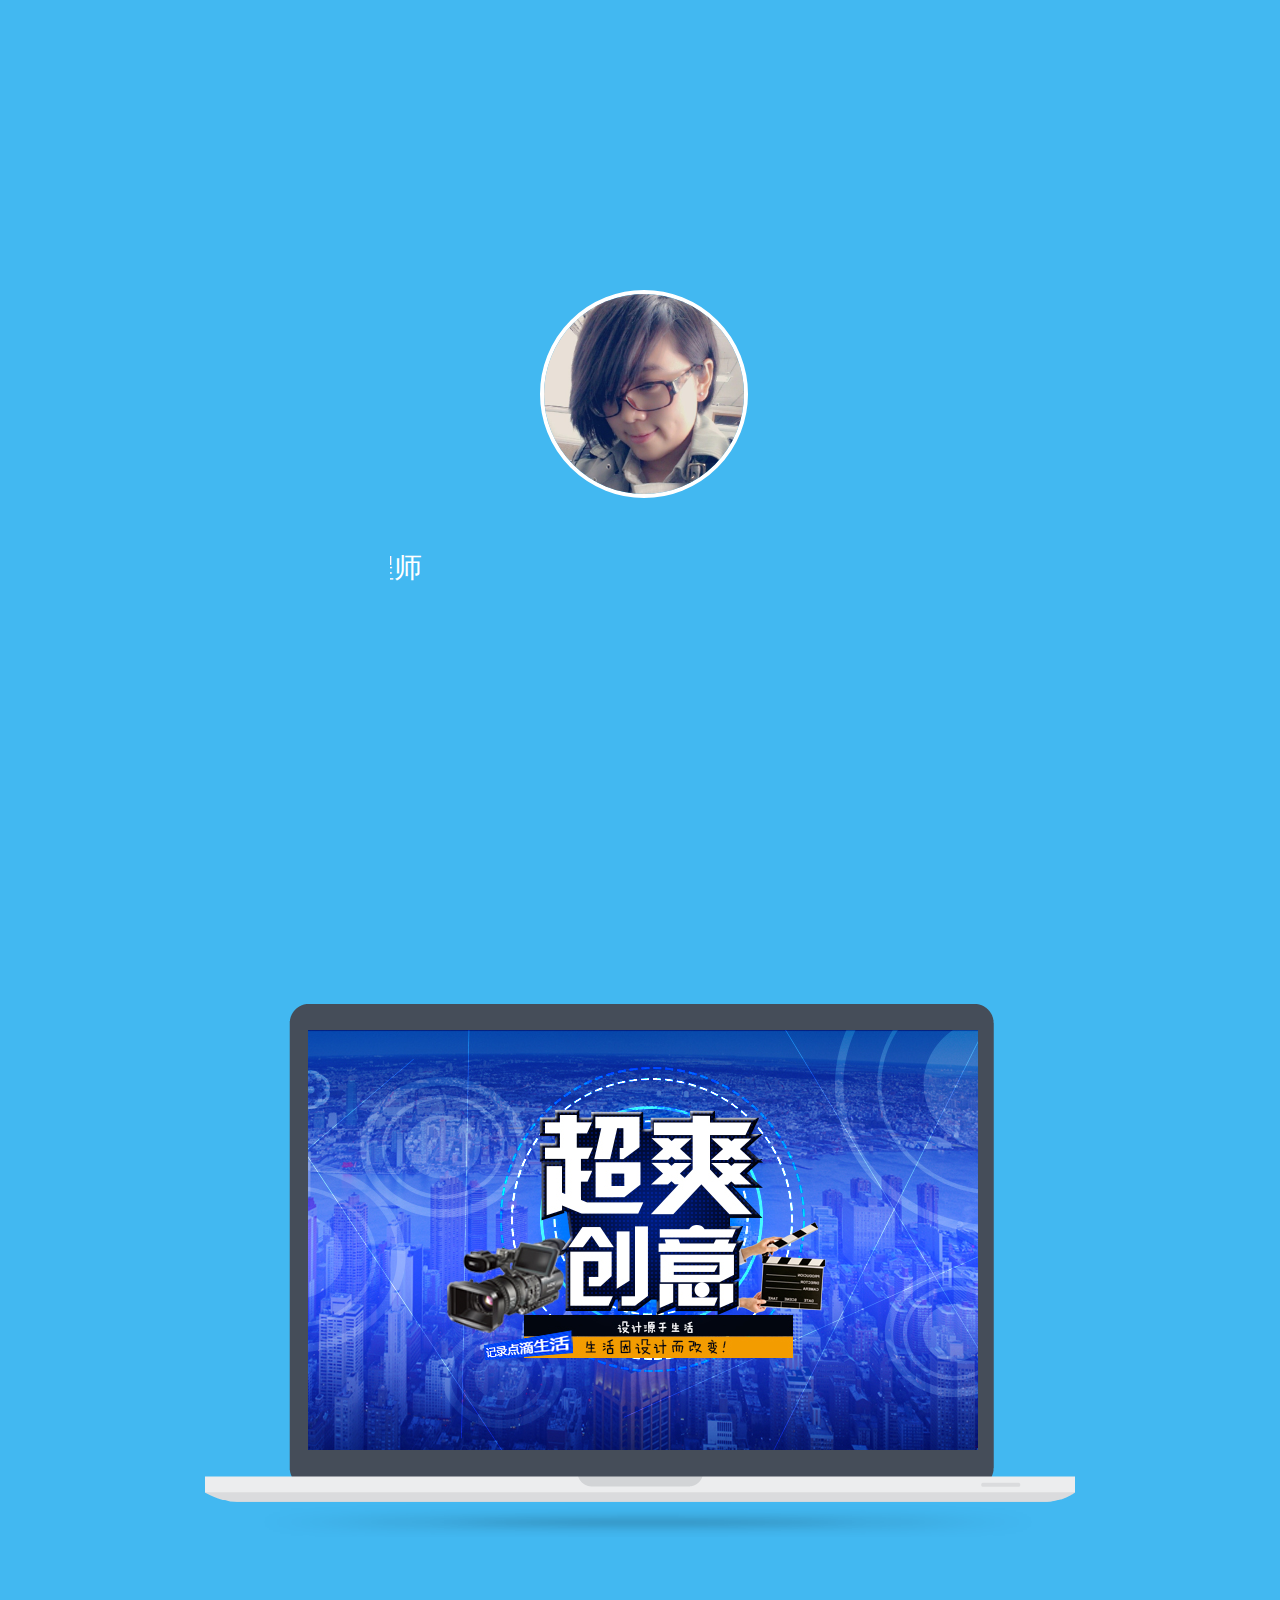
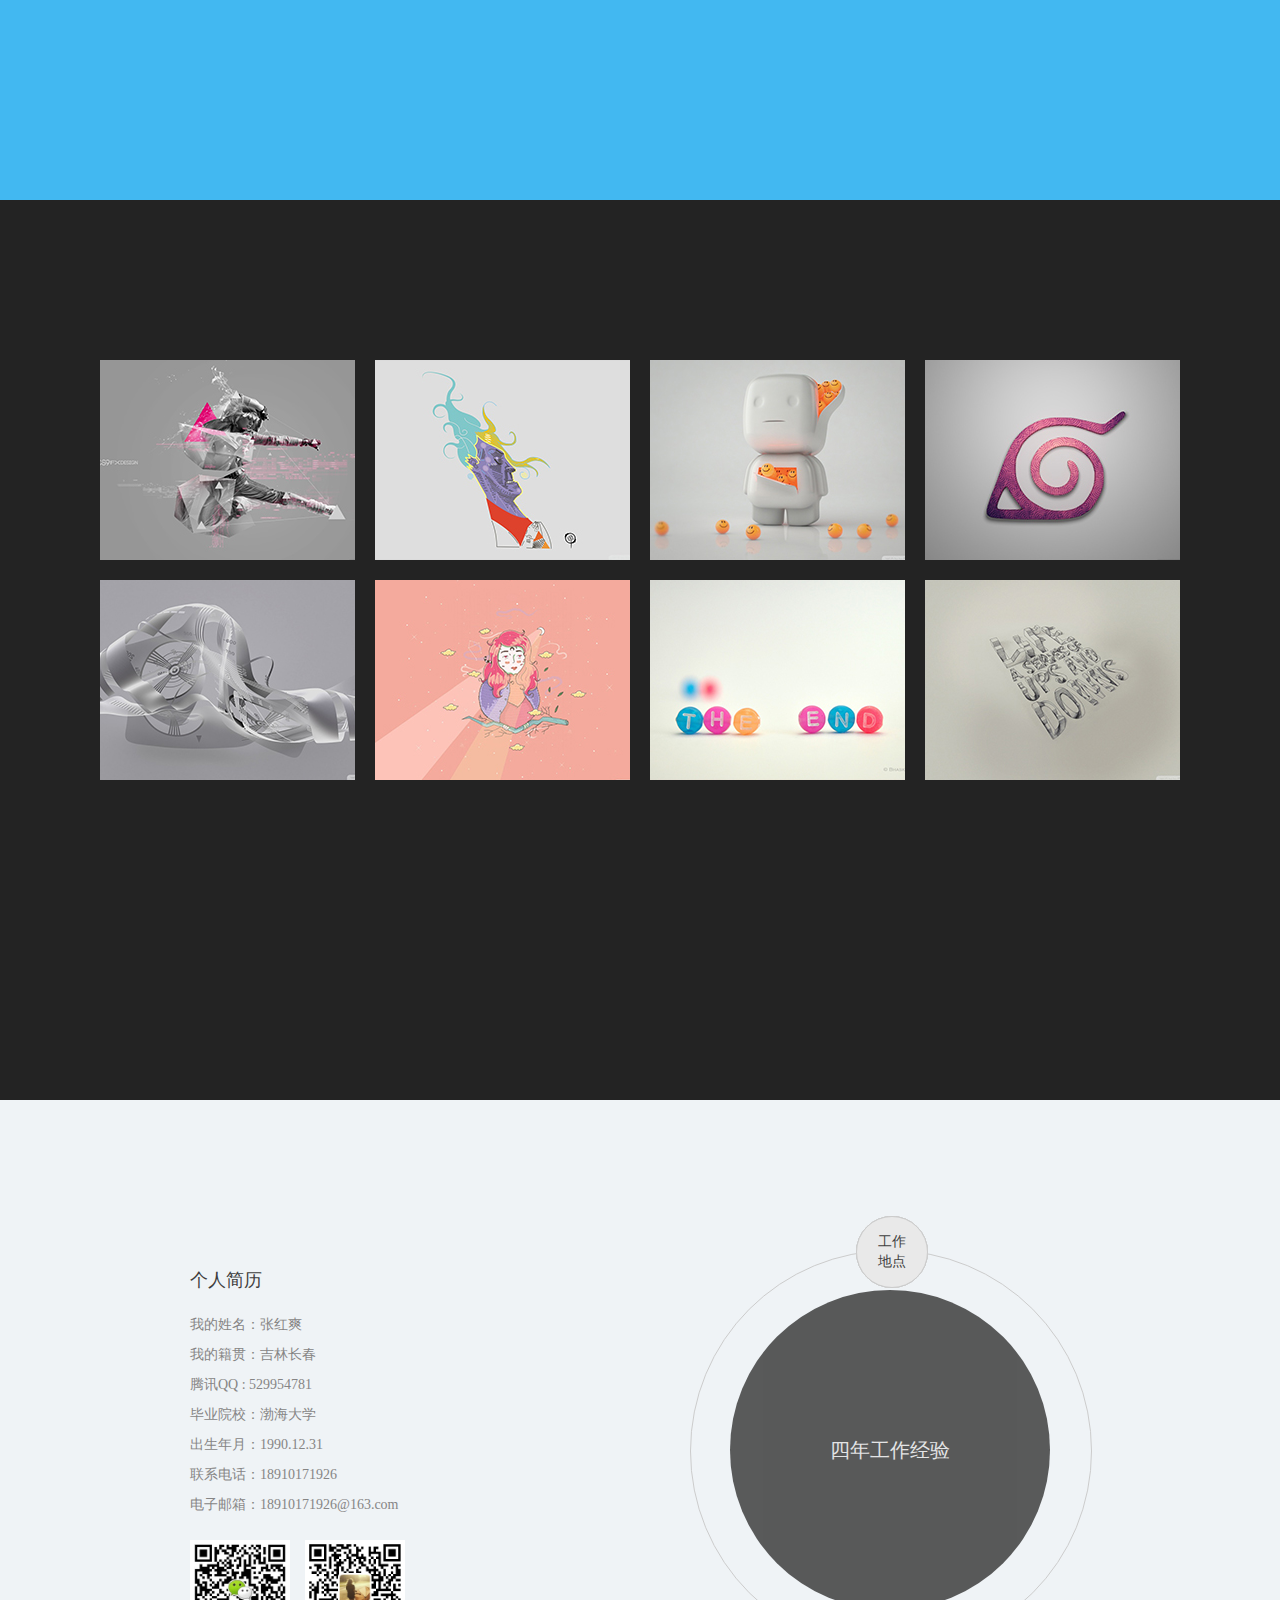
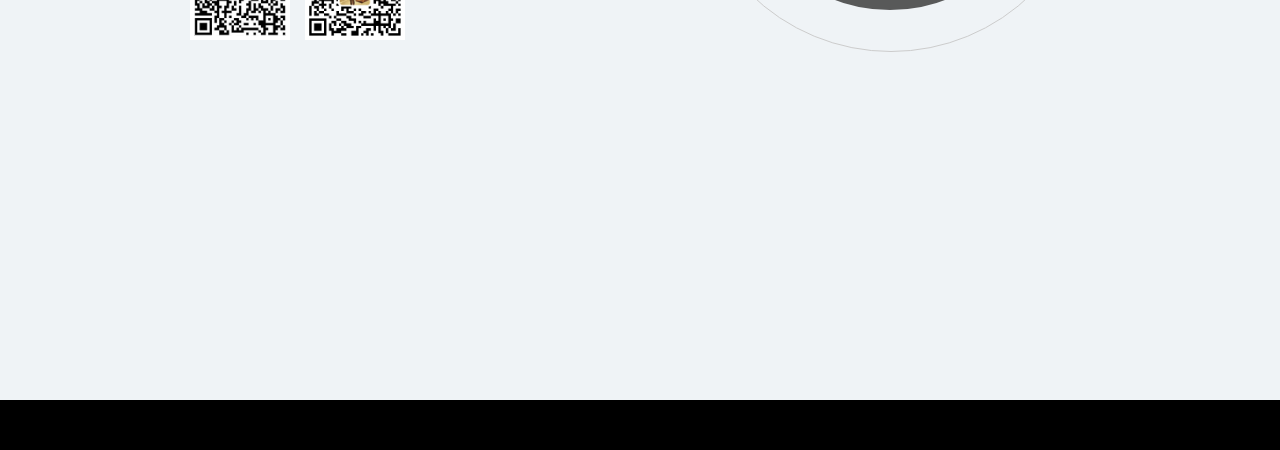
<file: index.html>
<!DOCTYPE html >
<html xmlns="http://www.w3.org/1999/xhtml">
<head>
<meta http-equiv="Content-Type" content="text/html; charset=utf-8" />
<title>Welcom to cool_design</title>
<link href="css/style.css" rel="stylesheet" type="text/css" />
<script src="js/move.js"></script>
<script src="js/all.js"></script>
</head>

<body>
<div id="all">
	<div id="all_in">
        <div id="nav">
            <div class="nav_in">
            	<div class="nav_left" id="nav_left">
                
                </div>
                <div class="nav_right">
                	<ul>
                    	<li><a href="javascript:;">简介</a></li>
                    	<li><a href="javascript:;">平面设计</a></li>
                    	<li><a href="javascript:;">效果展示</a></li>
                    	<li><a href="javascript:;">个人简历</a></li>
                    </ul>
                </div>
            </div>
        </div>
        <div id="top">
       	   <div class="top_in">
             <img src="images/exchange.jpg" />
           </div>
           <div class="layer"></div>
           <div class="slideUp" id="slideUp"></div>
           <div class="mine" id="mine">
                <div class="img" id="img">
                	<img src="images/psb.jpg" width="200" /> 
                </div>
                <p class="p1" id="p1">做一名认真诚恳优秀的web前端工程师</p>
                <p class="p2" id="p2">从用户行为打造活动交互设计闭环</p>
                <div class="arrow" id="arrow">
                    <img src="images/action.png" width="12" height="8" />
                </div>
            </div>
       	</div>
        <div id="second">
        	<div class="second_in">
            	<div class="ul_outer" id="ul_outer">
                	<a href="javascript:;" class="prev"><img src="images/prev.png"/></a>
                	<a href="javascript:;" class="next"><img src="images/next.png"/></a>
                    <ul>
                        <li><a href="javascript:;"><img src="images/1.jpg"></a></li>
                        <li><a href="javascript:;"><img src="images/2.jpg"></a></li>
                        <li><a href="javascript:;"><img src="images/3.jpg"></a></li>
                        <li><a href="javascript:;"><img src="images/4.jpg"></a></li>
                        <li><a href="javascript:;"><img src="images/5.jpg"></a></li>
                        <li><a href="javascript:;"><img src="images/6.jpg"></a></li>
                    </ul>
                    <span></span>
                    <h3>我未来的工作室哦</h3>
                </div>
            </div>
        </div>
        <div id="web_design">
        	<div class="web_design_in">
            	<ul>
                	<li>
                    	<img src="images/11.jpg">
                        <span></span>
                        <a href="photoWall.html" target="_blank">照片墙案例</a>
                    </li>
                	<li>
                    	<img src="images/22.jpg">
                        <span></span>
                        <a href="Sepmove.html" target="_blank">分块运动</a>
                    </li>
                	<li>
                    	<img src="images/33.jpg">
                        <span></span>
                        <a href="appleList.html" target="_blank">苹果菜单</a>
                    </li>
                	<li>
                    	<img src="images/44.jpg">
                        <span></span>
                        <a href="showPic.html" target="_blank">作品展示</a>
                    </li>
                	<li>
                    	<img src="images/55.jpg">
                        <span></span>
                        <a href="page.html" target="_blank">分页展示</a>
                    </li>
                	<li>
                    	<img src="images/66.jpg">
                        <span></span>
                        <a href="iphone.html" target="_blank">iphone查看器</a>
                    </li>
                	<li>
                    	<img src="images/77.jpg">
                        <span></span>
                        <a href="slide_JQ.html" target="_blank">JQUERY运功</a>
                    </li>
                	<li>
                    	<img src="images/88.jpg">
                        <span></span>
                        <a href="clock.html" target="_blank">时钟</a>
                    </li>
                </ul>
            </div>
      </div>
        <div id="contact">
        	<div class="contact_in">
           	  <div class="about">
                	<h3>个人简历</h3>
                	<ul>
                    	<li>我的姓名：张红爽</li>
                        <li>我的籍贯：吉林长春</li>
                    	<li>腾讯QQ  : 529954781</li>
                    	<li>毕业院校：渤海大学</li>
                    	<li>出生年月：1990.12.31</li>
                    	<li>联系电话：18910171926</li>
                    	<li>电子邮箱：18910171926@163.com</li>
                    </ul>
                    <div>
                    	<span><img src="images/code.png" width="100" height="100"></span>
                    	<span><img src="images/sina.png" width="100" height="100"></span>
                    </div>
                </div>
            	<div class="contactMe" id="contactMe">
                	<div class="contactBtn" id="contactBtn">
                    	<!--<li class="one" style="background:#42b8f1; border:none; color:#fff;">工作<br>经验</li>
                    	<li class="two">求职<br>意向</li>
                    	<li class="three">专业<br>技能</li>
                    	<li class="four">工作<br>地点</li>-->
                    </div>
                    <div class="contactCon" id="divs">
                    	<div style="display:block;">
                            <p class="p1">四年工作经验</p>
                        </div>
                    	<div>
                            <p class="p2">WEB前端工程师</p>
                        </div>
                    	<div class="more">
                            <p>1.精通DIV+CSS,XHTML，JS,Ajax,Json等Web前端开发技术；</p>
                            <p>2.精通JQuery等框架，对Javascript性能优化、兼容性、安全性有所了解；</p>
                            <p>3.熟悉各种主流浏览器兼容性问题；</p>
                            <p>4.精通应用PS、AI、FW、DW等软件；</p>
                            <p>5.精通js模块化设计，如seajs；</p>
                            <p>6.简单了解HTML5和CSS3；</p>
                            <p>6.熟悉PHP语言；</p>
                        </div>
                    	<div>
                            <p class="p3">长春</p>
                        </div>
                    </div>
                </div>
            </div>
        </div>
    </div>
</div>
</body>
</html>
</file>
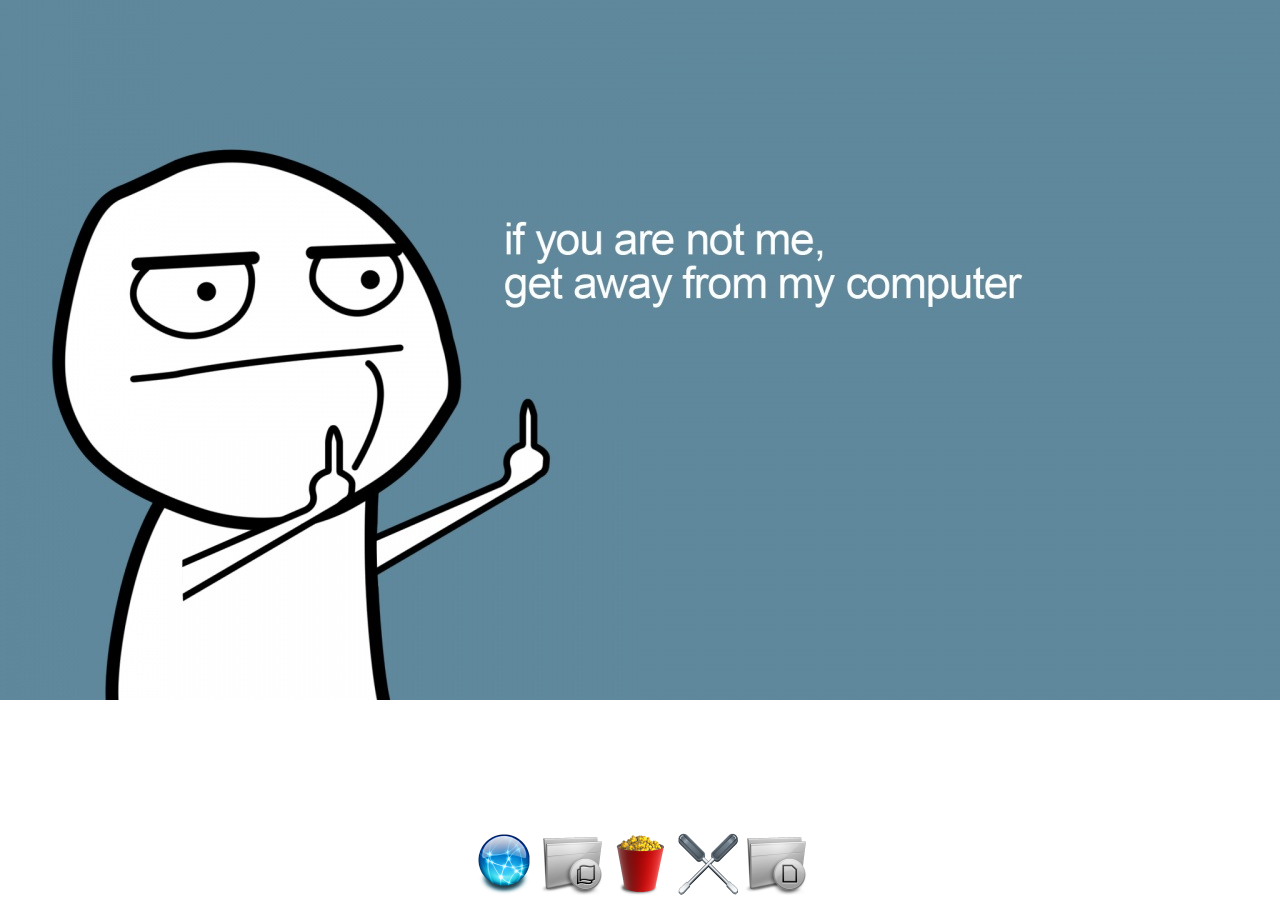
<file: appleList.html>
<!doctype html>
<html>
<head>
<meta charset="utf-8">
<title>苹果菜单</title>
<link type="text/css" rel="stylesheet" href="css/common.css">
<style>
#box{ position:absolute; left:0; bottom:0; text-align:center; width:100%;}
</style>
<script>
window.onload=function(){
	var oBox=document.getElementById('box');
	var aImg=document.getElementsByTagName('img');
	
	//document
	document.onmousemove=function(ev){
		var oEvent=ev || event;
		
		for(var i=0; i<aImg.length; i++){
			var a=aImg[i].offsetWidth/2+aImg[i].offsetLeft-oEvent.clientX;
			var b=aImg[i].offsetHeight/2+aImg[i].offsetTop+oBox.offsetTop-oEvent.clientY;
			
			var c=Math.sqrt(a*a+b*b);
			var scale=1-c/500;
			scale<0.5 && (scale=0.5);
			
			aImg[i].style.width=scale*128+'px';
		}
	};
};
</script>
</head>

<body>
<div id="box">
	<img src="images/img4/1.png" width="64">
    <img src="images/img4/2.png" width="64">
    <img src="images/img4/3.png" width="64">
    <img src="images/img4/4.png" width="64">
    <img src="images/img4/5.png" width="64">
</div>
</body>
</html>
</file>
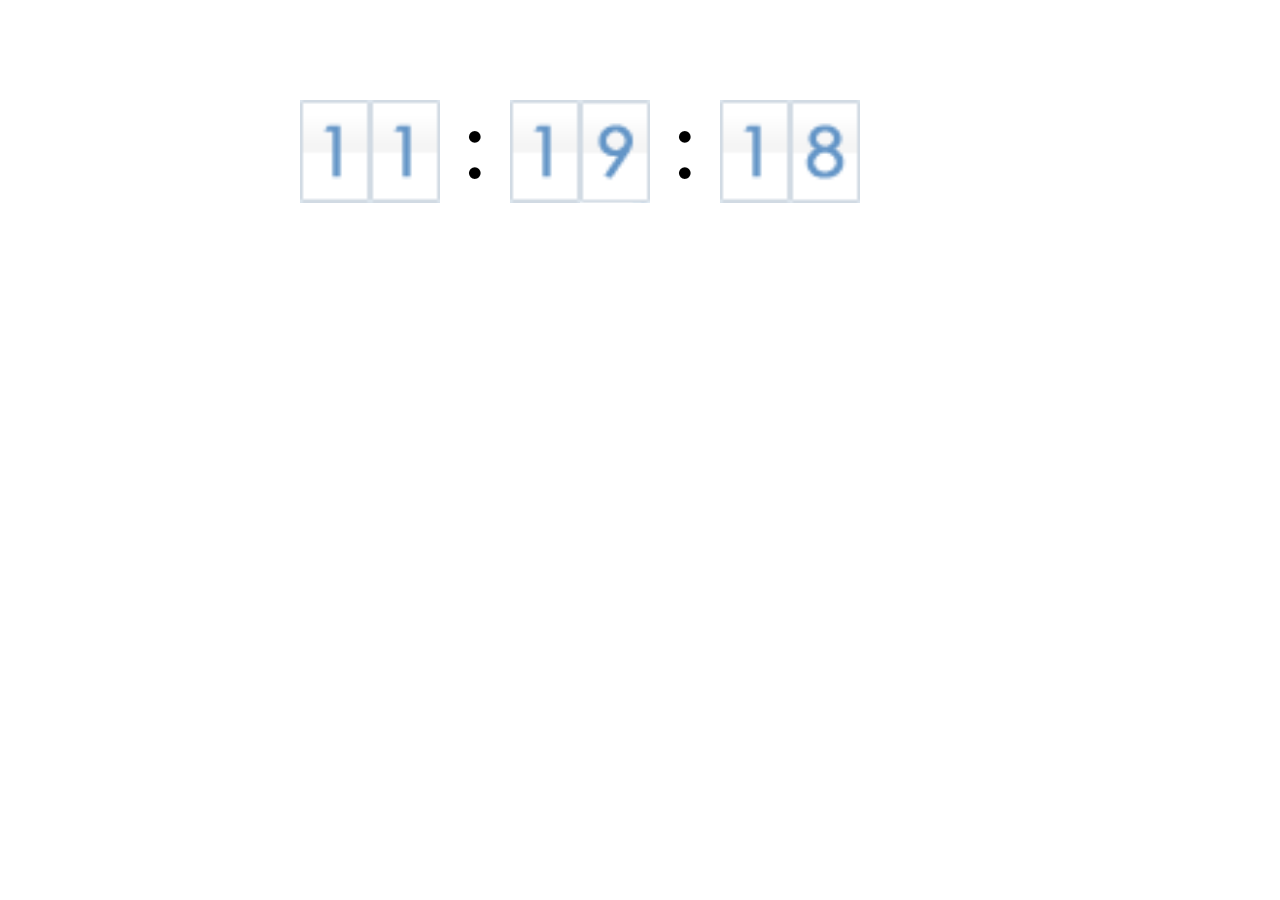
<file: clock.html>
<!DOCTYPE HTML>
<html>
<head>
<meta charset="utf-8">
<title>时钟</title>
<style>
* {margin:0; padding:0; list-style:none;}
ul{width:680px; height: auto; overflow: hidden; margin: 100px auto;}
li {float:left; width:70px; height:103px; overflow:hidden; position:relative; line-height:90px; text-align:center; font-size:100px;}
li img {position:absolute; left:0; top:0px; width: 100%;}
</style>
<script src="js/move.js"></script>
<script>
function toDou(n){
	return n<10?'0'+n:''+n;
}
window.onload=function(){
	var aImg=document.getElementsByTagName('img');
	
	
	function clock(){
		var oDate=new Date();
		var h=oDate.getHours();
		var m=oDate.getMinutes();
		var s=oDate.getSeconds();
		
		var str=toDou(h)+toDou(m)+toDou(s);
		
		for(var i=0; i<aImg.length; i++){
			//aImg[i].style.top=-35*str.charAt(i)+'px';
			move(aImg[i],{top:-102*str.charAt(i)});
		}
	}
	clock();
	setInterval(clock,1000);
};
</script>
</head>

<body>
<ul>
	<li><img src="images/num.png" /></li>
	<li><img src="images/num.png" /></li>
    <li>:</li>
	<li><img src="images/num.png" /></li>
	<li><img src="images/num.png" /></li>
    <li>:</li>
	<li><img src="images/num.png" /></li>
	<li><img src="images/num.png" /></li>
</ul>
</body>
</html>
</file>
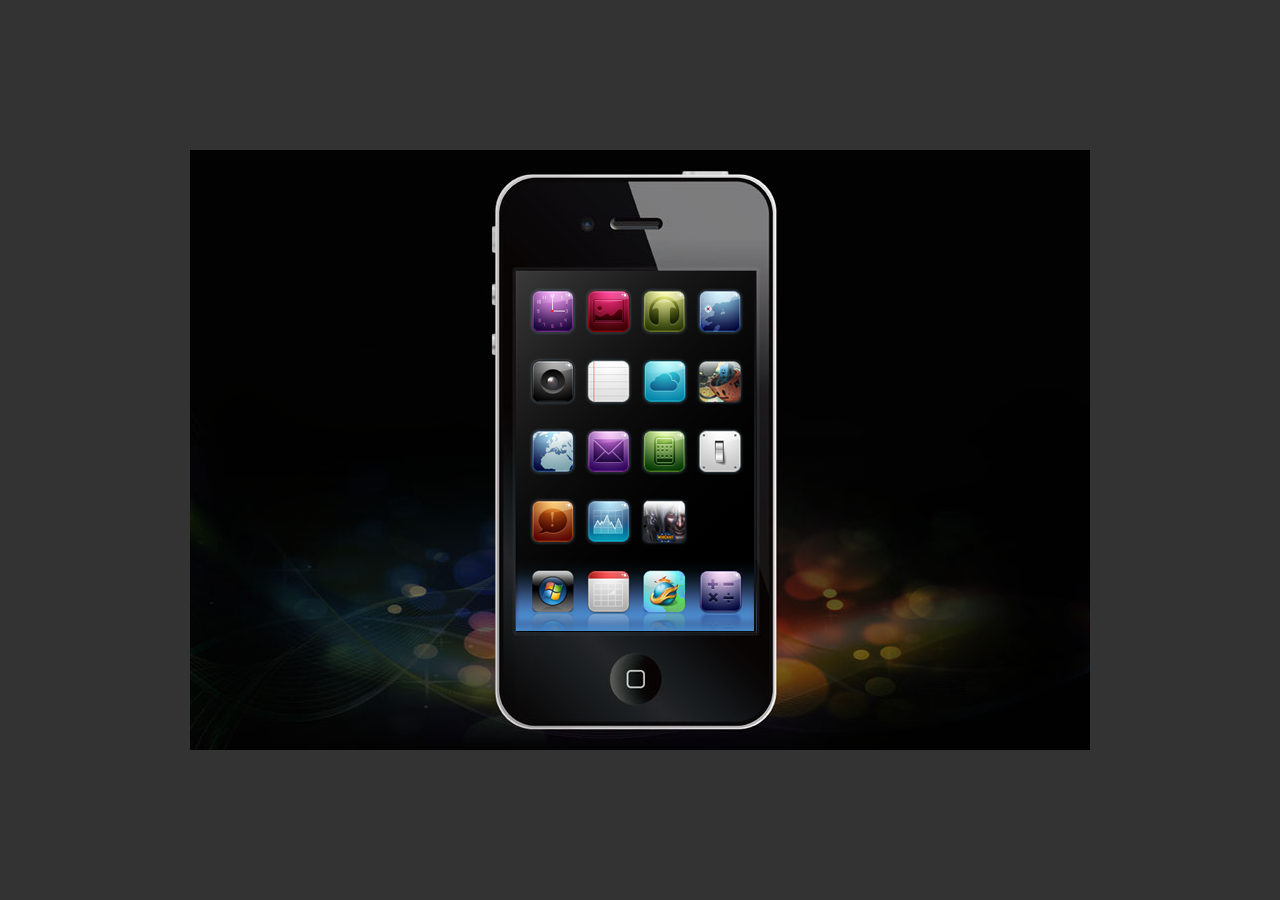
<file: iphone.html>
<!DOCTYPE html PUBLIC "-//W3C//DTD XHTML 1.0 Transitional//EN" "http://www.w3.org/TR/xhtml1/DTD/xhtml1-transitional.dtd">
<html xmlns="http://www.w3.org/1999/xhtml">
<head>
<meta http-equiv="Content-Type" content="text/html; charset=utf-8" />
<title>iPhone手机图片查看器 </title>
<style>
* { padding: 0; margin: 0; }
li { list-style: none; }
body { background: #333; }
#iphone { width: 900px; height: 600px; background: url(images/bg.jpg); position: absolute; top: 50%; left: 50%; margin: -300px 0 0 -450px; }
#wrap { width: 238px; height: 360px; position: absolute; top: 121px; left: 326px; overflow:hidden; }
#iphone ul { width: 960px; height: 361px; cursor: pointer; position: absolute; top: 0px; left: 0px; }
#iphone li { float: left; width:240px; height:360px; overflow:hidden; }
</style>
<script src="js/doMove.js"></script>
<script>
window.onload=function(){
	var oWrap=document.getElementById('wrap');
	var oUl=oWrap.children[0];
	var aLi=oUl.children;
	
	var iNow=0;
	
	oUl.onmousedown=function(ev){
		var oEvent=ev || event;
		var downX=oEvent.clientX;
		var disX=downX-oUl.offsetLeft;
		
		document.onmousemove=function(ev){
			var oEvent=ev || event;
			
			oUl.style.left=oEvent.clientX-disX+'px';
		}
		document.onmouseup=function(ev){
			var oEvent=ev || event;
			document.onmousemove=null;
			document.onmouseup=null;	
			oUl.releaseCapture && oUl.releaseCapture();
			var upX=oEvent.clientX;
			if(Math.abs(upX-downX)>50){
				if(upX<downX){ //左
					iNow++;
					if(iNow==aLi.length)iNow=aLi.length-1;
					doMove(oUl,{left:-iNow*aLi[0].offsetWidth});	
				}else{
					iNow--;
					if(iNow==-1)iNow=0;
					doMove(oUl,{left:-iNow*aLi[0].offsetWidth});	
				}
				//document.title=iNow;
			}else{
				doMove(oUl,{left:-iNow*aLi[0].offsetWidth});	
			}
		}
		oUl.setCapture && oUl.setCapture();
		return false;	
	}
};
</script>
</head>

<body>

<div id="iphone">
	<div id="wrap">
		<ul>
			<li style="background:url(images/pic1.png);" title="智能课堂"></li>
			<li style="background:url(images/pic2.png);" title="智能课堂"></li>
			<li style="background:url(images/pic3.png);" title="智能课堂"></li>
			<li style="background:url(images/pic4.png);" title="智能课堂"></li>
		</ul>
	</div>
</div>

</body>
</html>
</file>
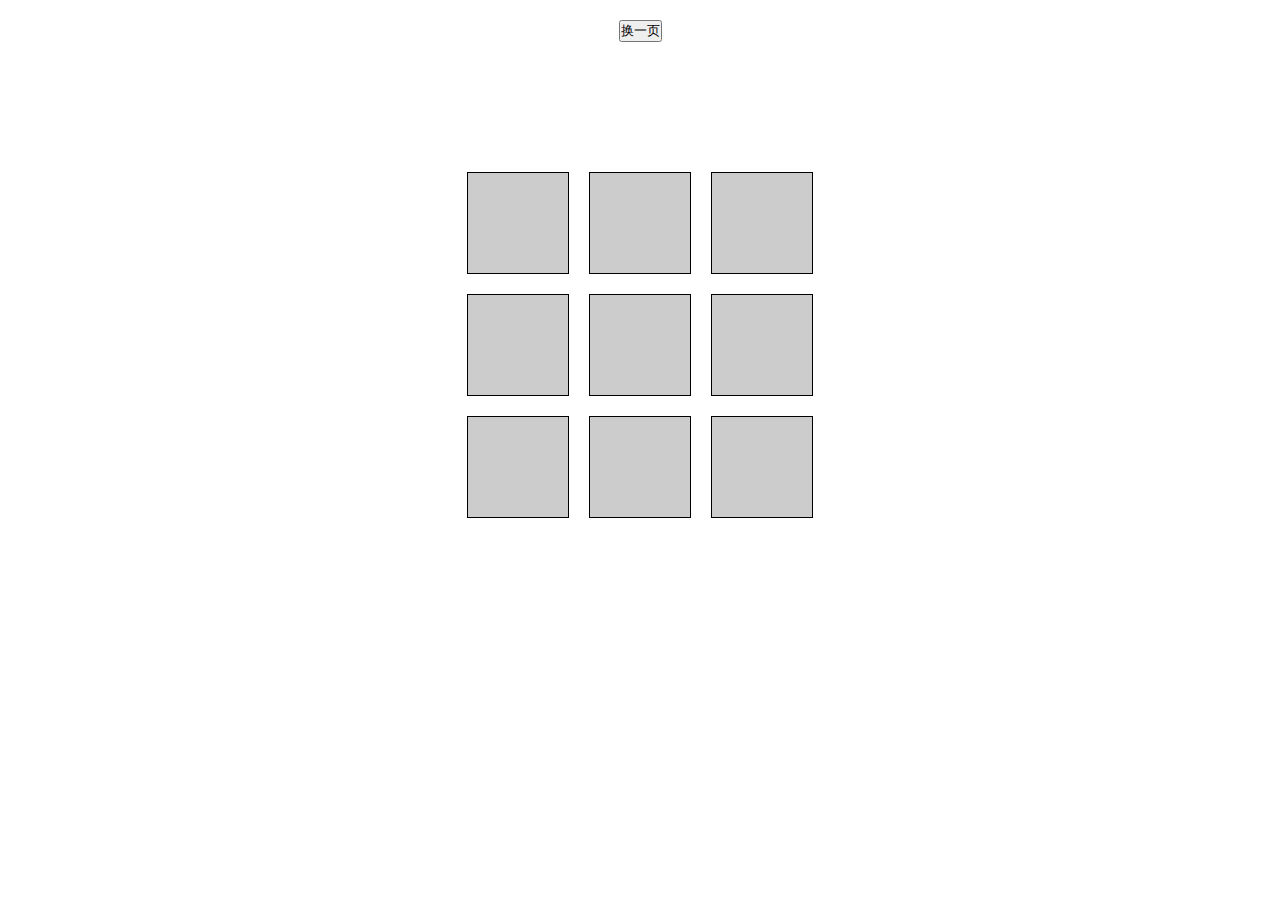
<file: page.html>
<!doctype html>
<html>
<head>
<meta charset="utf-8">
<title>分页展示</title>
<style>
*{ margin:0; padding:0; list-style:none;}
body{ width:100%; height:100%; text-align:center;}
#ul1{ width:366px; margin:100px auto;}
#ul1 li{ width:100px; height:100px; margin:10px; float:left; background:#ccc; border:1px solid #000; text-align:center; line-height:100px; font-size:20px; color:#f00;}
input{margin:20px auto;}
</style>
<script src="js/move.js"></script>
<script>
window.onload=function(){
	var oBtn=document.getElementById('btn1');
	var oUl=document.getElementById('ul1');
	var aLi=oUl.children;
	
	//布局转化
	var aPos=[];
	var bS = false;
	for(var i=0; i<aLi.length; i++){
		aPos[i]={left:aLi[i].offsetLeft, top:aLi[i].offsetTop};
	}
	
	for(var i=0; i<aLi.length; i++){
		aLi[i].style.left=aPos[i].left+'px';
		aLi[i].style.top=aPos[i].top+'px';
		aLi[i].style.position='absolute';
		aLi[i].style.margin=0;
	}
	
	//点击
	var timer=null;
	oBtn.onclick=function(){
		if(bS==true){
			clearInterval(timer);
		}
		bS=true;
		var i=0;
		
		timer=setInterval(function(){
			(function(index){
				bS=false;
				move(aLi[i],{width:0,height:0, opacity:0, left:0, top:0},{end:function(){
					if(index==aLi.length-1){
						for(var i=0; i<aLi.length; i++){
							aLi[i].style.background='rgb('+parseInt(Math.random()*256)+','+parseInt(Math.random()*256)+','+parseInt(Math.random()*256)+')';
							
						}
						
						i=aLi.length-1;
						
						timer=setInterval(function(){
							move(aLi[i],{width:100, height:100, opacity:1,left:aPos[i].left,top:aPos[i].top});
							i--;
							if(i==-1){
								clearInterval(timer);	
							}
						},100);
					}	
				}});
			})(i);
			
			i++;
			if(i==aLi.length){
				clearInterval(timer);	
			}
		},100);
	};
};
</script>
</head>

<body>
<input type="button" value="换一页" id="btn1">

<ul id="ul1">
	<li></li>
    <li></li>
    <li></li>
    <li></li>
    <li></li>
    <li></li>
    <li></li>
    <li></li>
    <li></li>
</ul>
</body>
</html>
</file>
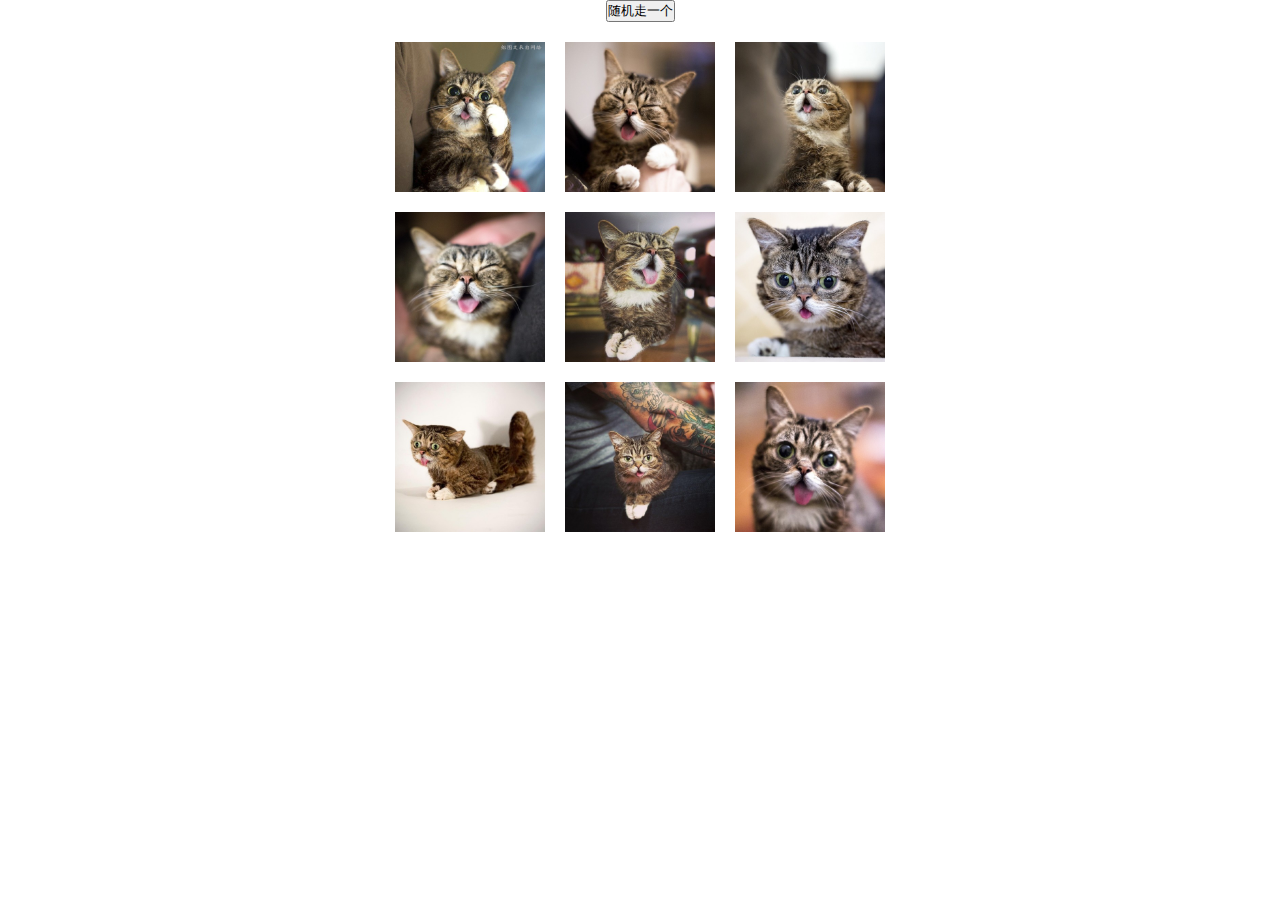
<file: photoWall.html>
<!doctype html>
<html>
<head>
<meta charset="utf-8">
<title>照片墙</title>
<style>
*{ margin:0; padding:0; list-style:none;}
#ul1{ width:510px; margin:10px auto;}
#ul1 li{ width:150px; height:150px; float:left; margin:10px;}
.box{ border:2px dashed #f60;}

body{ text-align:center;}
</style>
<script src="js/doMove.js"></script>
<script>
window.onload=function(){
	var oUl=document.getElementById('ul1');
	var aLi=oUl.children;
	var oBtn=document.getElementById('btn1');
	
	var zIndex=1000;
	//1. 布局转化
	var aPos=[];
	
	//点击随机换
	oBtn.onclick=function(){
		//随机换
		aPos.sort(function(){
			return Math.random()-0.5;	
		});
		
		for(var i=0; i<aLi.length; i++){
			doMove(aLi[i],aPos[aLi[i].index]);
		}
	};
	
	for(var i=0; i<aLi.length; i++){
		aPos[i]={left:aLi[i].offsetLeft, top:aLi[i].offsetTop};
	}
	for(var i=0; i<aLi.length; i++){
		aLi[i].style.left=aPos[i].left+'px';
		aLi[i].style.top=aPos[i].top+'px';
		aLi[i].style.position='absolute';
		aLi[i].style.margin=0;
	}
	//调用拖拽
	for(var i=0; i<aLi.length; i++){
		drag(aLi[i]);
		aLi[i].index=i;
	}
	
	
	//拖拽
	function drag(obj){
		obj.onmousedown=function(ev){
			var oEvent=ev || event;
			var disX=oEvent.clientX-obj.offsetLeft;
			var disY=oEvent.clientY-obj.offsetTop;
			obj.style.zIndex=zIndex++;
			clearInterval(obj.timer);
			document.onmousemove=function(ev){
				var oEvent=ev || event;
				obj.style.left=oEvent.clientX-disX+'px';
				obj.style.top=oEvent.clientY-disY+'px';
				
				for(var i=0; i<aLi.length; i++){
					aLi[i].className='';
				}
				//检测
				var oNear=findNearest(obj);
				if(oNear){
					oNear.className='box';	
				}
			};
			document.onmouseup=function(){
				document.onmousemove=null;
				document.onmouseup=null;
				obj.releaseCapture && obj.releaseCapture();
				//换位置
				var oNear=findNearest(obj);
				if(oNear){
					doMove(obj,aPos[oNear.index]);
					doMove(oNear,aPos[obj.index]);
					
					oNear.className='';
					
					var tmp;
					tmp=oNear.index;
					oNear.index=obj.index;
					obj.index=tmp;
				}else{
					doMove(obj,aPos[obj.index]);
				}
			};
			obj.setCapture && obj.setCapture();
			return false;
		};	
	}
	//findNearest
	function findNearest(obj){ //找最近的li
		var iMin=new Date().getTime();
		var iMinIndex=-1;
		for(var i=0; i<aLi.length; i++){
			if(obj==aLi[i])continue;
			if(collTest(obj,aLi[i])){
				//找最近的
				var dis=getDis(obj,aLi[i]);
				if(dis<iMin){
					iMin=dis;	
					iMinIndex=i;
				}	
			}
		}
		
		if(iMinIndex==-1){
			return null;
		}else{
			return aLi[iMinIndex];
		}
	}
	
	//碰撞检测函数
	function collTest(obj,obj2){
		var l1=obj.offsetLeft;
		var r1=obj.offsetLeft+obj.offsetWidth;
		var t1=obj.offsetTop;
		var b1=obj.offsetTop+obj.offsetHeight;
		
		var l2=obj2.offsetLeft;
		var r2=obj2.offsetLeft+obj2.offsetWidth;
		var t2=obj2.offsetTop;
		var b2=obj2.offsetTop+obj2.offsetHeight;
		
		if(r1<l2 || l1>r2 || b1<t2 || t1>b2){
			return false;
		}else{
			return true;
		}
	}
	//求距离
	function getDis(obj,obj2){
		var a=obj2.offsetLeft-obj.offsetLeft;
		var b=obj2.offsetTop-obj.offsetTop;
		return Math.sqrt(a*a+b*b);	
	}
};
</script>
</head>

<body>
<input type="button" value="随机走一个" id="btn1">
<ul id="ul1">
	<li><img src="images/cat/1.jpg" width="150"></li>
    <li><img src="images/cat/2.jpg" width="150"></li>
    <li><img src="images/cat/3.jpg" width="150"></li>
    <li><img src="images/cat/4.jpg" width="150"></li>
    <li><img src="images/cat/5.jpg" width="150"></li>
    <li><img src="images/cat/6.jpg" width="150"></li>
    <li><img src="images/cat/7.jpg" width="150"></li>
    <li><img src="images/cat/8.jpg" width="150"></li>
    <li><img src="images/cat/9.jpg" width="150"></li>
</ul>
</body>
</html>
</file>
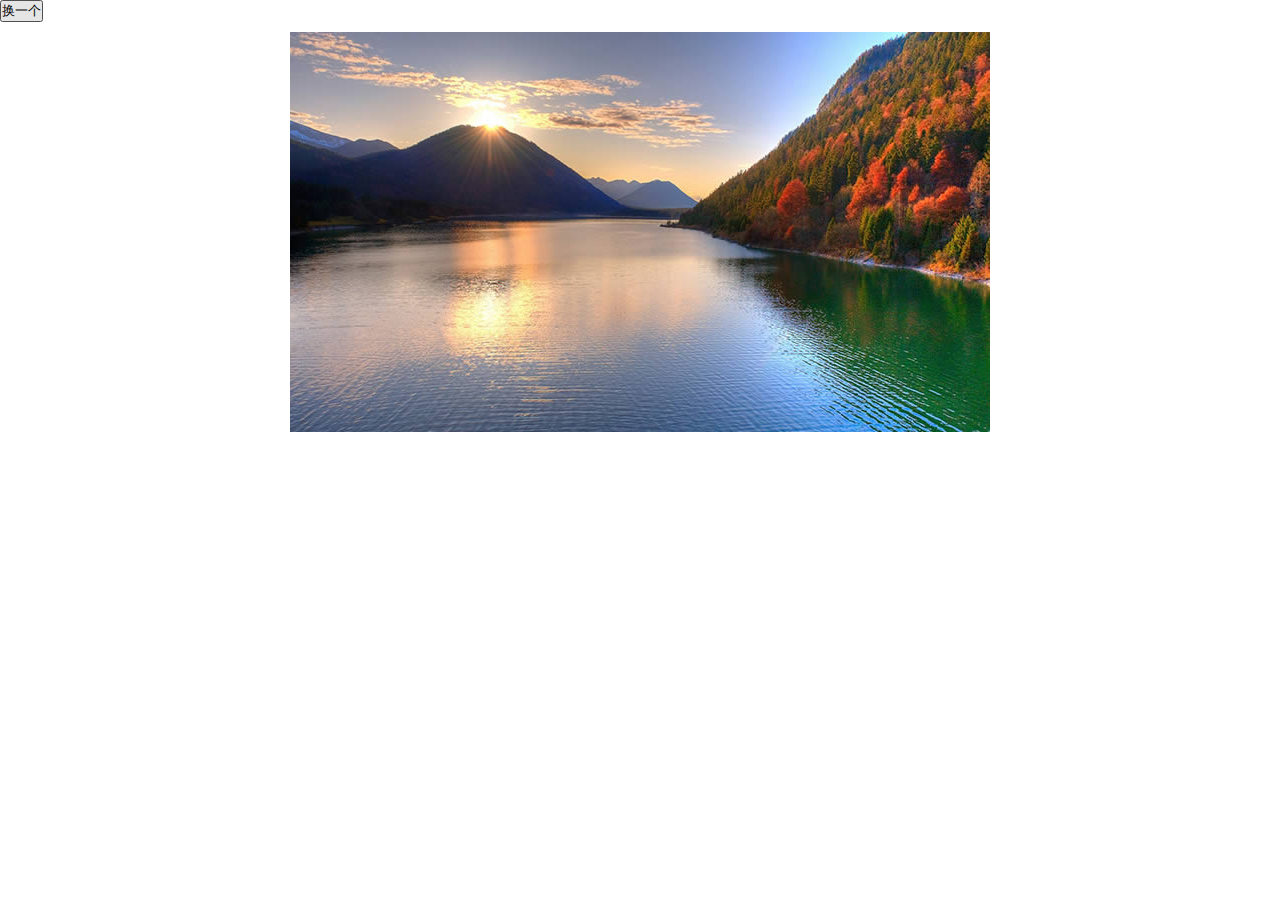
<file: Sepmove.html>
<!doctype html>
<html>
<head>
<meta charset="utf-8">
<title>分块运动</title>
<style>
*{ margin:0; padding:0;}
#box{ width:700px; height:400px; background:url(images/img3/0.jpg) no-repeat; position:relative; margin:10px auto;}
#box span{ position:absolute; background:url(images/img3/0.jpg) no-repeat; opacity:0;}
</style>
<script src="js/move.js"></script>
<script>
window.onload=function(){
	var oBox=document.getElementById('box');
	var oBtn=document.getElementById('btn1');
	
	var R=10;
	var C=10;
	var timer=null;
	
	for(var r=0; r<R; r++){
		for(var c=0; c<C; c++){
			var oSpan=document.createElement('span');
			oSpan.style.width=oBox.offsetWidth/C+'px';
			oSpan.style.height=oBox.offsetHeight/R+'px';
			oBox.appendChild(oSpan);
			oSpan.style.left=c*oSpan.offsetWidth+'px';
			oSpan.style.top=r*oSpan.offsetHeight+'px';
			oSpan.style.backgroundPosition='-'+c*oSpan.offsetWidth+'px -'+r*oSpan.offsetHeight+'px';
			
			oSpan.r=r;
			oSpan.c=c;
		}
	}
	
	var iNow=0;
	oBtn.onclick=function(){
		
		var aSpan=oBox.children;
		iNow++;
		if(iNow%3==0){
			oBox.style.backgroundImage='url(images/img3/2.jpg)';
		}else{
			oBox.style.backgroundImage='url(images/img3/'+(iNow%3-1)+'.jpg)';	
		}
		
		for(var i=0; i<aSpan.length; i++){
			(function(index){
				setTimeout(function(){
					aSpan[index].style.backgroundImage='url(images/img3/'+iNow%3+'.jpg)';
					aSpan[index].style.opacity=0;
					move(aSpan[index],{opacity:1});
				},100*(aSpan[index].r+aSpan[index].c));
			})(i);
		}
	};
};
</script>
</head>

<body>
<input type="button" value="换一个" id="btn1">
<div id="box">
	
</div>
</body>
</html>
</file>
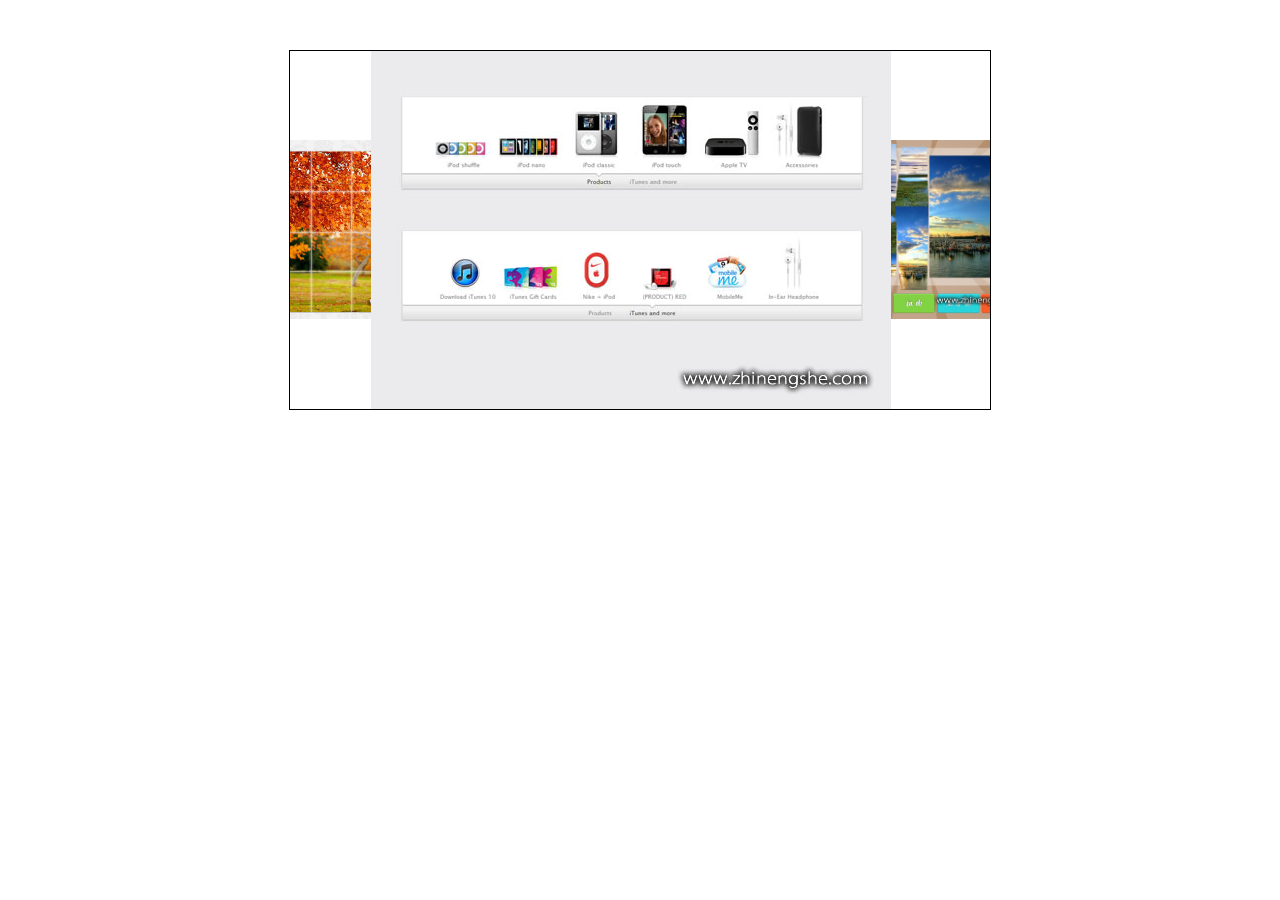
<file: showPic.html>
<!doctype html>
<html>
<head>
<meta charset="utf-8">
<title>作品展示</title>
<style>
*{ margin:0; padding:0; list-style:none;}
#box{ width:700px; height:358px; border:1px solid #000; margin:50px auto; position:relative; overflow:hidden;}
#box ul{ position:absolute; left:0; top:50%; margin-top:-90px;}
#box ul li{ width:260px; height:179px; float:left; padding:0 10px; position:relative;}
#box ul li img{ width:260px; height:179px; position:absolute; left:0; top:0;}

#box ul li span{ width:100%; height:100%; line-height:179px; text-align:center; font-size:100px; color:#000; z-index:2; position:absolute; left:0; top:0; font-weight:bold;}
</style>
<script>
window.onload=function(){
	var oBox=document.getElementById('box');
	var oUl=oBox.children[0];
	var aLi=oUl.getElementsByTagName('li');
	var aImg=oUl.getElementsByTagName('img');
	
	/*//跟程序没有关系，只是为了看看
	for(var i=0; i<aLi.length; i++){
		var oSpan=document.createElement('span');
		oSpan.innerHTML=i;
		aLi[i].appendChild(oSpan);
	}
	var aSpan=oUl.getElementsByTagName('span');*/
	
	var divC=oBox.offsetWidth/2;
	
	//算ul的宽度
	oUl.style.width=aLi.length*aLi[0].offsetWidth+'px';
	
	oUl.onmousedown=function(ev){
		var oEvent=ev || event;
		var disX=oEvent.clientX-oUl.offsetLeft;
		
		document.onmousemove=function(ev){
			var oEvent=ev || event;
			var l=oEvent.clientX-disX;
			if(l>divC-(1-0.5)*aLi[0].offsetWidth){
				l=divC-(1-0.5)*aLi[0].offsetWidth;	
			}
			if(l<divC-(aLi.length-0.5)*aLi[0].offsetWidth){
				l=divC-(aLi.length-0.5)*aLi[0].offsetWidth;	
			}
			oUl.style.left=l+'px';
			
			//算
			setSize();
		};
		document.onmouseup=function(){
			document.onmousemove=null;
			document.onmouseup=null;
		};
		return false;
	};
	
	//让某个li居中
	oUl.style.left=divC-(2-0.5)*aLi[0].offsetWidth+'px';
	
	setSize();
	function setSize(){
		for(var i=0; i<aLi.length; i++){
			var c=Math.abs(divC-(aLi[i].offsetWidth/2+aLi[i].offsetLeft+oUl.offsetLeft));
			
			var scale=1-c/500;
			scale<0.5 && (scale=0.5);
			//aSpan[i].innerHTML=scale.toFixed(2);
			
			aImg[i].style.width=scale*520+'px';
			aImg[i].style.height=scale*358+'px';
			aImg[i].style.marginLeft=-(aImg[i].offsetWidth-260)/2+'px';
			aImg[i].style.marginTop=-(aImg[i].offsetHeight-179)/2+'px';
			aLi[i].style.zIndex=scale*100000;
		}	
	}
};
</script>
</head>

<body>
<div id="box">
	<ul>
    	<li><img src="images/img5/1.jpg"></li>
        <li><img src="images/img5/2.jpg"></li>
        <li><img src="images/img5/3.jpg"></li>
        <li><img src="images/img5/4.jpg"></li>
        <li><img src="images/img5/5.jpg"></li>
        <li><img src="images/img5/6.jpg"></li>
        <li><img src="images/img5/7.jpg"></li>
        <li><img src="images/img5/8.jpg"></li>
    </ul>
</div>
</body>
</html>
</file>
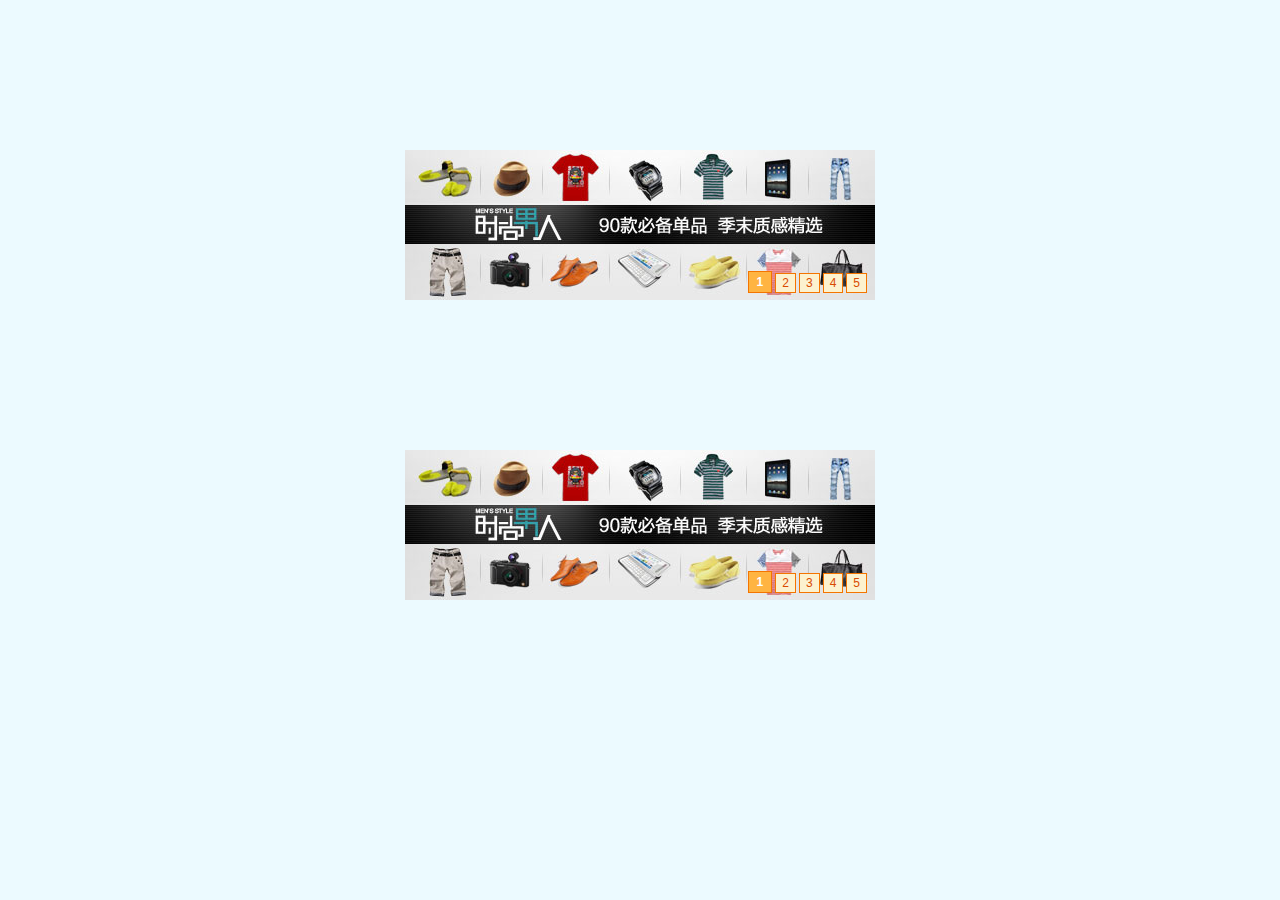
<file: slide_JQ.html>
﻿<!DOCTYPE html PUBLIC "-//W3C//DTD XHTML 1.0 Transitional//EN" "http://www.w3.org/TR/xhtml1/DTD/xhtml1-transitional.dtd">
<html xmlns="http://www.w3.org/1999/xhtml">
<head>
<meta http-equiv="Content-Type" content="text/html; charset=utf-8" />
<title>淘宝幻灯片上下滑动效果</title>
<style>
* { padding: 0; margin: 0; }
li { list-style: none; }
img { border: none; }
body { background: #ecfaff; }

.play { width: 470px; height: 150px; overflow: hidden; position: relative; margin: 150px auto 0; }

.play .text {width:100%; position:absolute; left:0; bottom:0; height:60px;}
.play .text div {position:absolute; left:0; top:0; width:100%; height:100%; background:black; filter:alpha(opacity:40); opacity:0.4; z-index:99;}
.play .text span {position:absolute; left:0; top:0; width:100%; height:100%; line-height:60px; color:white; z-index:999; text-align:center; font-size:20px;}

ol { position: absolute; right: 5px; bottom: 5px; z-index: 99999; }
ol li { float: left; margin-right: 3px; display: inline; cursor: pointer; background: #fcf2cf; border: 1px solid #f47500; padding: 2px 6px; color: #d94b01; font-family: arial; font-size: 12px; }
.active { padding: 3px 8px; font-weight: bold; color: #ffffff; background: #ffb442; position: relative; bottom: 2px; }

ul { position: absolute; top: 0px; left: 0; z-index: 1; }
ul li { width: 470px; height: 150px; float: left; }
ul img { float: left; width: 470px; height: 150px; }
</style>
<script src="js/jquery-1.10.2.min.js"></script>
<script>
$.fn.slider = function(json){
	json = json ||{};
	json.events = json.events||'click';
	this.each(function(index,element){
		var aBtn = $(this).find('ol li');
		var oUl = $(this).find('ul');
		var aLi = $(this).find('ul li');
		aBtn[json.events](function(){
			aBtn.removeClass('active').eq($(this).index()).addClass('active');
			oUl.stop().animate({
				'top': -(aLi.eq(0).outerHeight())*($(this).index())+'px'																				
			});	
		});	
	});
};
$(function(){
	$('#play').slider({events:'mouseover'});
	$('#play2').slider({events:'click'});
});
</script>
</head>

<body>

<div class="play" id="play">
    <ol>
    	<li class="active">1</li>
        <li>2</li>
        <li>3</li>
        <li>4</li>
        <li>5</li>
    </ol>
	<ul>
		<li><a href="javascript:;"><img src="images/s1.jpg" alt="广告一" /></a></li>
		<li><a href="javascript:;"><img src="images/s2.jpg" alt="广告二" /></a></li>
		<li><a href="javascript:;"><img src="images/s3.jpg" alt="广告三" /></a></li>
		<li><a href="javascript:;"><img src="images/s4.jpg" alt="广告四" /></a></li>
		<li><a href="javascript:;"><img src="images/s5.jpg" alt="广告五" /></a></li>
	</ul>
</div>
<div class="play" id="play2">
    <ol>
    	<li class="active">1</li>
        <li>2</li>
        <li>3</li>
        <li>4</li>
        <li>5</li>
    </ol>
	<ul>
		<li><a href="javascript:;"><img src="images/s1.jpg" alt="广告一" /></a></li>
		<li><a href="javascript:;"><img src="images/s2.jpg" alt="广告二" /></a></li>
		<li><a href="javascript:;"><img src="images/s3.jpg" alt="广告三" /></a></li>
		<li><a href="javascript:;"><img src="images/s4.jpg" alt="广告四" /></a></li>
		<li><a href="javascript:;"><img src="images/s5.jpg" alt="广告五" /></a></li>
	</ul>
</div>
</body>
</html>
</file>
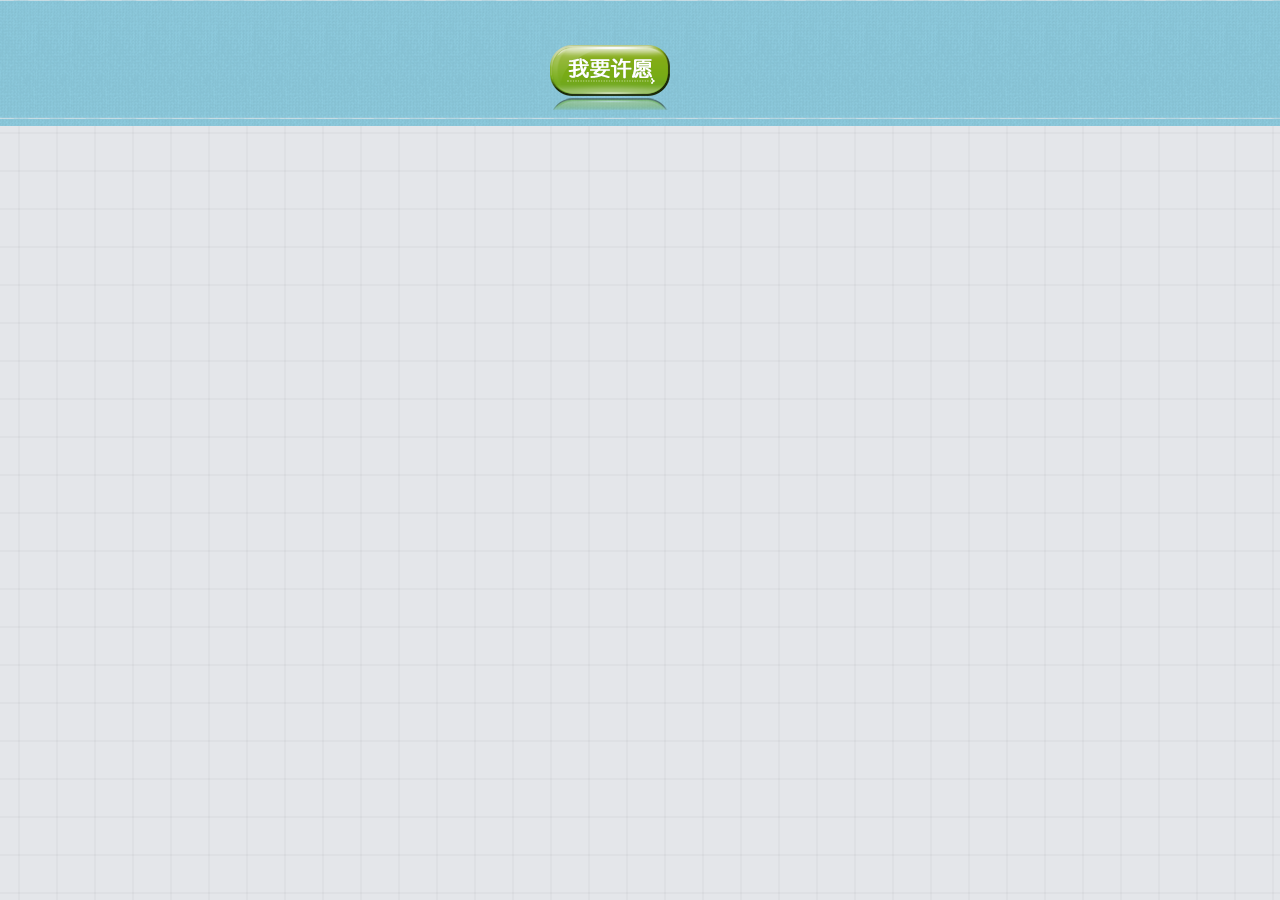
<file: myWish/wish.html>
<!doctype html>
<html>
<head>
<meta charset="utf-8">
<title>ajax许愿墙</title>
<link rel="stylesheet" href="./Css/index.css" />
<script src="../js/ajax.js"></script>
<script>
window.onload=function(){
	var oBtn=document.getElementById('send');
	var oBox=document.getElementById('send-form');
	var oLayer=document.getElementById('layer');
	var oClose=document.getElementById('close');
	
	var oUser=document.getElementById('username');
	var oContent=document.getElementById('content');
	var oSendBtn=document.getElementById('send-btn');
	
	var oMain=document.getElementById('main');
	var oFace=document.getElementById('phiz');
	var aImg=oFace.children;
	
	var zIndex=1000;

	var URL='wish.php';	
	oBtn.onclick=function(){
		oBox.style.display='block';
		oLayer.style.display='block';
		oBox.style.left=(document.documentElement.clientWidth-oBox.offsetWidth)/2+'px';
	};
	
	oClose.onclick=function(){
		oBox.style.display='none';
		oLayer.style.display='none';
	};
	
	//发表心愿
	oSendBtn.onclick=function(){
		ajax({
			url:URL,
			data:{
				act:'add',
				username:oUser.value,
				content:oContent.value	
			},
			success:function(str){
				var json=eval('('+str+')');
				if(json.error){
					alert('发表心愿失败了');
				}else{
					getAllWish();
					
					oBox.style.display='none';
					oLayer.style.display='none';
					
					oUser.value='';
					oContent.value='';
				}
			}	
		});
	};
	
	function createMsg(username,content,time,id){
		var oDate=new Date();
		oDate.setTime(time*1000);
		var sDate=oDate.getFullYear()+'-'+(oDate.getMonth()+1)+'-'+oDate.getDate()+' '+oDate.getHours()+':'+oDate.getMinutes()+':'+oDate.getSeconds(); 
		
		var oDl=document.createElement('dl');	
		oDl.className='paper a'+(id%5+1);
		oDl.innerHTML='<dt>'
+'<span class="username">'+username+'</span>'
			+'<span class="num">No.'+id+'</span>'
			+'</dt>'
			+'<dd class="content">'+str2face(content)+'</dd>'
			+'<dd class="bottom">'
			+'<span class="time">'+sDate+'</span>'
			+'<a href="javascript:;" class="close"></a>'
			+'</dd>';
		
		//删除
		var oDel=oDl.getElementsByTagName('a')[0];	
		oDel.onclick=function(){
			var t=confirm('确认删除么?');
			if(t){
				ajax({
					url:URL,
					data:{
						act:'delete',
						id:id	
					},
					success:function(str){
						var json=eval('('+str+')');
						if(json.error){
							alert('删除失败了');	
						}else{
							oMain.removeChild(oDl);	
						}
					}	
				});	
			}
		};
			
		return oDl;	
	}
	
	//获取所有心愿
	getAllWish();
	function getAllWish(){
		oMain.innerHTML='';
		ajax({
			url:URL,
			data:{
				act:'get'
			},
			success:function(str){
				var json=eval('('+str+')');
				if(json.error){
					alert(json.msg);	
				}else{
					var arr=json.msg;
					//alert(arr);
					for(var i=0; i<arr.length; i++){
						var oDl=createMsg(arr[i].username,arr[i].content,arr[i].time,arr[i].id);
						oMain.appendChild(oDl);
						
						rndPos(oDl);
						drag(oDl);
					}
				}
			}	
		});
	}
	
	
	//随机位置
	function rndPos(obj){
		obj.style.left=parseInt(Math.random()*(document.documentElement.clientWidth-obj.offsetWidth))+'px';
		obj.style.top=parseInt((Math.random()*(document.documentElement.clientHeight-obj.offsetHeight-150)))+'px';
	}
	//拖拽
	function drag(oDiv){
		oDiv.onmousedown=function(ev){
			var oEvent=ev || event;
			oDiv.style.zIndex=zIndex++;
			var disX=oEvent.clientX-oDiv.offsetLeft;
			var disY=oEvent.clientY-oDiv.offsetTop;
			
			document.onmousemove=function(ev){
				var oEvent=ev || event;
				
				oDiv.style.left=oEvent.clientX-disX+'px';
				oDiv.style.top=oEvent.clientY-disY+'px';	
			}
			document.onmouseup=function(){
				document.onmousemove=null;
				document.onmouseup=null;	
				oDiv.releaseCapture && oDiv.releaseCapture();
			}
			oDiv.setCapture && oDiv.setCapture();
			return false;	
		}
	}
	
	//点击脸
	for(var i=0; i<aImg.length; i++){
		aImg[i].onclick=function(){
			oContent.value+='['+this.alt+']';
		};
	}
	
	//转脸
	function str2face(str){
		var arr=['[抓狂]','[抱抱]','[害羞]','[酷]','[嘻嘻]','[太开心]','[偷笑]','[钱]','[花心]','[挤眼]'];
		var arr2=['zhuakuang','baobao','haixiu','ku','xixi','taikaixin','touxiao','qian','huaxin','jiyan'];
		for(var i=0; i<arr.length; i++){
			if(str.indexOf(arr[i])!=-1){
				str=str.replace(arr[i],'<img src="./Images/phiz/'+arr2[i]+'.gif">');
				i--;	
			}
		}
		return str;
	}
	
};
</script>
</head>
<body>
<div id='top'>
    <span id='send'></span>
</div>
<div id='main'>
    <!--<dl class='paper a1'>
        <dt>
            <span class='username'>智能社</span>
            <span class='num'>No.00001</span>
        </dt>
        <dd class='content'>欢迎来到智能社</dd>
        <dd class='bottom'>
            <span class='time'>今天08:30</span>
            <a href="" class='close'></a>
        </dd>
    </dl>-->
</div>

<div id="layer"></div>

<div id='send-form' style="z-index:2147483647;">
    <p class='title'><span>许下你的愿望</span><a href="javascript:;" id='close'></a></p>
    <form action="" name='wish'>
        <p>
            <label for="username">昵称：</label>
            <input type="text" name='username' id='username'/>
        </p>
        <p>
            <label for="content">愿望：(您还可以输入&nbsp;<span id='font-num'>50</span>&nbsp;个字)</label>
            <textarea name="content" id='content'></textarea>
            <div id='phiz'>
                <img src="./Images/phiz/zhuakuang.gif" alt="抓狂" />
                <img src="./Images/phiz/baobao.gif" alt="抱抱" />
                <img src="./Images/phiz/haixiu.gif" alt="害羞" />
                <img src="./Images/phiz/ku.gif" alt="酷" />
                <img src="./Images/phiz/xixi.gif" alt="嘻嘻" />
                <img src="./Images/phiz/taikaixin.gif" alt="太开心" />
                <img src="./Images/phiz/touxiao.gif" alt="偷笑" />
                <img src="./Images/phiz/qian.gif" alt="钱" />
                <img src="./Images/phiz/huaxin.gif" alt="花心" />
                <img src="./Images/phiz/jiyan.gif" alt="挤眼" />
            </div>
        </p>
        <span id='send-btn'></span>
    </form>
</div>
<!--[if IE 6]>
<script type="text/javascript" src="./Js/iepng.js"></script>
<script type="text/javascript">
    DD_belatedPNG.fix('#send,#close,.close','background');
</script>
<![endif]-->
</body>
</html>
</file>
<file: css/style.css>
@charset "utf-8";
/* CSS Document */

body,div,p,h1,h2,h3,h4,input,ul,li,ol,dl,dt,dd,span,img,a{ padding:0; margin:0; list-style:none; border:none;}
body{ font-size:12px; color:#3e3e3e; font-family:"微软雅黑"; background:#000; overflow-x:hidden;overflow-y:hidden}
a{ color:#3e3e3e; text-decoration:none;}
a:hover{ text-decoration:none;}

/* all */
#all{ width:100%; height:100%; position:absolute;}
#all_in{ width:100%; height:100%; position:absolute; left:0 ;top:0; margin:0 auto;}
/* nav */
#nav{ width:100%; height:60px; background:#323436; position:fixed; top:0; left:0;z-index: 99;}
#nav .nav_in{ width:1100px; height:90%; margin:auto;}
#nav .nav_in .nav_left{ width:50px; height:50px; float:left; background:url(../images/top.png) no-repeat; opacity:0; filter:alpha(opacity:0); margin-top:10px;}
#nav .nav_in .nav_right{ width:400px; height:80%; float:right;}
#nav .nav_in .nav_right li{ padding:19px; float:left; font-size:16px; font-weight:bold;}
#nav .nav_in .nav_right li a{ color:#848484;}
/* top */
#top{ width:100%; height:100%; -background:url(../images/exchange.jpg) no-repeat center top; position:relative; overflow:hidden;}
#top .top_in{ margin:0 auto; width:100%; min-height:800px;}
#top .top_in img{ width:100%; height:100%;}
#top .layer{ width:100%; height:100%; background:#000; opacity:0.9; filter:alpha(opacity:90); position:absolute; top:0; left:0;z-index: 98;}
#top .slideUp{ width:100%; height:100%; background:#42b8f1; position:absolute; top:0; left:0;z-index: 100;}
#top .mine{ width:500px; height:480px; position:absolute; top:50%; left:50%; margin-left:-250px; margin-top:-200px; z-index:101; overflow:hidden;}
#top .mine .img{ width:200px; height:200px; border:4px solid #fff; border-radius:50%; overflow:hidden; margin-left:150px; margin-bottom:40px; margin-top:40px; opacity:0;}
#top .mine .p1{ font-size:28px; color:#fff; text-align:center; line-height:60px; position:absolute; left:-500px;}
#top .mine .p2{ font-size:16px;color:#fff; line-height:40px; position:absolute; bottom:-50px; left:140px;}
#top .mine .arrow{ width:50px; height:32px; border-radius:50%; background:#3e3e3e;padding-top:18px; margin-left:225px; opacity:0;filter:alpha(opacity:0); margin-top:170px; cursor:pointer; z-index:102;  text-align:center;}


/* second */
#second{ width:100%; height:100%; background:#42b8f1;}
#second .second_in{ width:900px; min-height:800px; margin:auto; overflow:hidden; background:url(../images/intro.png) no-repeat center 100px; position:relative;}
#second .second_in .ul_outer{ width:670px; height:420px;  position:relative; overflow:hidden; margin-left:118px;margin-top: 130px;}
#second .second_in .ul_outer ul{ position:absolute; left:0; top:0;}
#second .second_in .ul_outer ul li{ width:670px; height:420px; float:left;}
#second .second_in .ul_outer ul li img{ width:670px; height:420px;}
#second .second_in .ul_outer a.prev{ width:50px; height:32px; border-radius:50%; background:#3e3e3e; position:absolute; left:10px; top:50%; z-index:103; padding-top:18px; margin-top:-25px;  opacity:0; filter:alpha(opacity:0); text-align:center;}
#second .second_in .ul_outer a.next{ width:50px; height:32px; border-radius:50%; background:#3e3e3e; position:absolute; right:10px; top:50%; z-index:103;padding-top:18px; margin-top:-25px;  opacity:0; filter:alpha(opacity:0); text-align:center;}
#second .second_in .ul_outer span{ width:670px; height:40px; background:#000; opacity:0.8; filter:alpha(opacity:80); position:absolute; left:0; bottom:-40px; z-index:103;}
#second .second_in .ul_outer h3{ width:650px; height:40px;position:absolute; left:0; bottom:-40px; z-index:104; line-height:40px; color:#fff; text-align:left; font-weight:normal; font-size:16px; padding-left:20px;}
/* web_design */
#web_design{ width:100%; height:100%; background:#232323;}
#web_design .web_design_in{ width:1100px; margin:auto; min-height:800px; padding-top:150px;}
#web_design .web_design_in ul{ width:100%; height:auto;}
#web_design .web_design_in ul li{ width:255px; height:200px; float:left; margin:10px; position:relative; overflow:hidden;}
#web_design .web_design_in ul li span{ width:255px; height:200px; background:#42b8f1; position:absolute; left:-255px; top:0; line-height:200px; text-align:center; font-size:40px; font-family:微软雅黑; color:#fff; opacity:1; filter:alpha(opacity:80);}
#web_design .web_design_in ul li img{ width:255px; height:200px;}
#web_design .web_design_in ul li a{ width:255px; height:200px; position:absolute; left:0; top:0; font-size:20px; color:#fff; font-weight:normal; line-height:200px; text-align:center; opacity:0; filter:alpha(opacity:0); cursor:pointer; }
/* contact */
#contact{ width:100%; height:100%; background:#eff3f6;}
#contact .contact_in{ width:1100px; min-height:800px; overflow:-hidden; margin:auto; padding-top:150px;}
#contact .contact_in .about{ width:500px; height:100%; float:left; padding-left:100px;}
#contact .contact_in .about h3{ font-size:18px; color:#3e3e3e; font-weight:normal; line-height:60px;}
#contact .contact_in .about ul{ width:100%; height:auto; line-height:30px;  color:#868585; font-size:14px;}
#contact .contact_in .about div{ width:100%; height:120px; margin-top:20px;}
#contact .contact_in .about div span{ width:100px; height:100px; float:left; margin-right:15px;}
#contact .contact_in .contactMe{ width:400px; height:400px;float:left; position:relative;}
#contact .contact_in .contactMe .contactBtn{ position:relative; width:400px; height:400px; border:1px solid #ccc; border-radius:50%;}
#contact .contact_in .contactMe .contactBtn span{ width:70px; height:55px; border-radius:50%; background:#e9e9e9; color:#3e3e3e; position:absolute; line-height:20px; text-align:center; font-size:14px; border:1px solid #ccc;padding-top: 15px;top:-35px; left:165px;}
#contact .contact_in .contactMe .contactCon div{ width:220px; height:220px; background:#333333; position:absolute; border-radius:50%; left:40px; top:40px;padding: 50px; color:#E1E1E1; display:none; opacity:0.8; filter:alpha(opacity:80); line-height:22px;}
#contact .contact_in .contactMe .contactCon .p1{ line-height:220px; text-align:center; font-size:20px;}
#contact .contact_in .contactMe .contactCon .p2{ line-height:220px; text-align:center; font-size:20px;}
#contact .contact_in .contactMe .contactCon .p3{ line-height:220px; text-align:center; font-size:20px;}
#contact .contact_in .contactMe .contactCon div.more{ font-size:12px; line-height:26px; text-align:center;}
</file>
<file: css/common.css>
@charset "utf-8";
/* CSS Document */

body{ background:url(../images/big_bg.jpg) no-repeat left -200px; width:100%; height:100%;}
</file>
<file: myWish/Css/index.css>
* {
	margin: 0;
	padding: 0;
}
img {
	border:none;
}
ul {
	list-style: none;
}
body{
	background: url(../Images/bathroom-tile.png);
}
#top {
	height: 81px;
	background: url(../Images/rug.png);
	padding-top: 45px;
	padding-left: 550px;
}
#send {
	display: block;
	width: 120px;
	height: 65px;
	cursor: pointer;
	background: url(../Images/send.png) no-repeat;
}
#send-form {
	width: 360px;
	height: 400px;
	background: #fff;
	display: none;
	position: absolute;
	z-index: 999;
}
#send-form form p {
	width: 340px;
	height: auto;
	overflow: hidden;
	padding: 10px;
}
#send-form form p label {
	display: block;
	width: 340px;
	height: 24px;
	line-height: 24px;
	color: #888888;
}
#font-num {
	font-family :'Constantia,Georgia';
	font-size: 18px;
	font-style: italic;
	font-weight: bold;
	color: #444444;
}
#send-form input{
	border: 1px solid #ccc;
	border-radius: 4px;
	width: 180px;
	height: 24px;
	padding: 5px;
}
#send-form textarea{
	background: #fff;
	border: 1px solid #ccc;
	border-radius: 4px;
	resize: none;
	padding: 5px;
	width: 300px;
	height: 80px;
}
#phiz{
	width: 300px;
	height: 30px;
	line-height: 30px;
	margin-left: 10px;
}
#phiz img {
	cursor: pointer;
	margin-right: 4px;
}
textarea:focus,
input[type="text"]:focus{
    border-color: rgba(82, 168, 236, 0.8);
    outline: 0;
    outline: thin dotted \9;
    /* IE6-9 */
    -webkit-box-shadow: inset 0 1px 1px rgba(0,0,0,.075), 0 0 8px rgba(82,168,236,.6);
    -moz-box-shadow: inset 0 1px 1px rgba(0,0,0,.075), 0 0 8px rgba(82,168,236,.6);
    box-shadow: inset 0 1px 1px rgba(0,0,0,.075), 0 0 8px rgba(82,168,236,.6);
}
#send-form .title {
	width: 360px;
	height: 56px;
	background: url(../Images/send-title.png) repeat-x;
}
#send-form .title span {
	display: block;
	width: 260px;
	height: 56px;
	line-height: 56px;
	color: #666666;
    font-size: 18px;
    font-weight: bold;
    text-indent: 6em;
    float: left;
}
#send-form .title a {
	display: block;
	width: 29px;
	height: 24px;
	background: url(../Images/close.png) no-repeat;
	float: right;
	margin-top: 16px;
	margin-right: 10px;
}
#send-form .title a:hover {
	background-position: -43px 0;
}
#send-btn {
	display: block;
	width: 120px;
	height: 50px;
	background: url(../Images/send-btn.png) no-repeat;
	cursor: pointer;
	float: right;
	margin: 10px;
}
#main {
	width: 100%;
	position: relative;
}
.paper{
	width: 235px;
	height: auto;
	overflow: hidden;
	position: absolute;
	color: #666;
}
.paper dt {
	width: 220px;
	height: 18px;
	cursor: move;
	padding-left: 15px;
	padding-top: 50px;
}
.paper dt .username{
	font-size: 13px;
	float: left;
	color: #3875D7;
	padding-left: 5px;
}
.paper dt .num{
	font-size: 12px;
	float: right;
	color: #81C01A;
	padding-right: 10px;
}
.paper .content{
	width: 205px;
	height: auto;
	overflow: hidden;
	padding: 5px 5px 5px 25px;
	font-size: 12px;
	word-break: break-all;
    word-wrap: normal;
    line-height: 18px;
}
.paper .bottom {
	width: 205px;
	height: 40px;
	padding: 32px 5px 0 25px;
}
.paper .bottom .time {
	font-size: 12px;
	color: #999999;
	float: left;
}
.paper .bottom .close {
	display: block;
	width: 29px;
	height: 24px;
	background: url(../Images/close.png) no-repeat;
	float: right;
}
.paper .bottom .close:hover {
	background-position: -43px 0;
}
.a1 dt {
	background: url(../Images/a1_1.gif);
}
.a1 .content {
	background : url(../Images/a1_2.gif) repeat-y -2px;
}
.a1 .bottom{
	background: url(../Images/a1_3.gif) no-repeat;
}
.a2 dt {
	background: url(../Images/a2_1.gif);
}
.a2 .content {
	background : url(../Images/a2_2.gif) repeat-y -2px;
}
.a2 .bottom{
	background: url(../Images/a2_3.gif) no-repeat;
}
.a3 dt {
	background: url(../Images/a3_1.gif);
}
.a3 .content {
	background : url(../Images/a3_2.gif) repeat-y -2px;
}
.a3 .bottom{
	background: url(../Images/a3_3.gif) no-repeat;
}
.a4 dt {
	background: url(../Images/a4_1.gif);
}
.a4 .content {
	background : url(../Images/a4_2.gif) repeat-y -2px;
}
.a4 .bottom{
	background: url(../Images/a4_3.gif) no-repeat;
}
.a5 dt {
	background: url(../Images/a5_1.gif);
}
.a5 .content {
	background : url(../Images/a5_2.gif) repeat-y -2px;
}
.a5 .bottom{
	background: url(../Images/a5_3.gif) no-repeat;
}

#layer{ width:100%; height:100%; position:fixed; left:0; top:0; background:#000; opacity:0.4; display:none; z-index:2147483645;}
</file>
